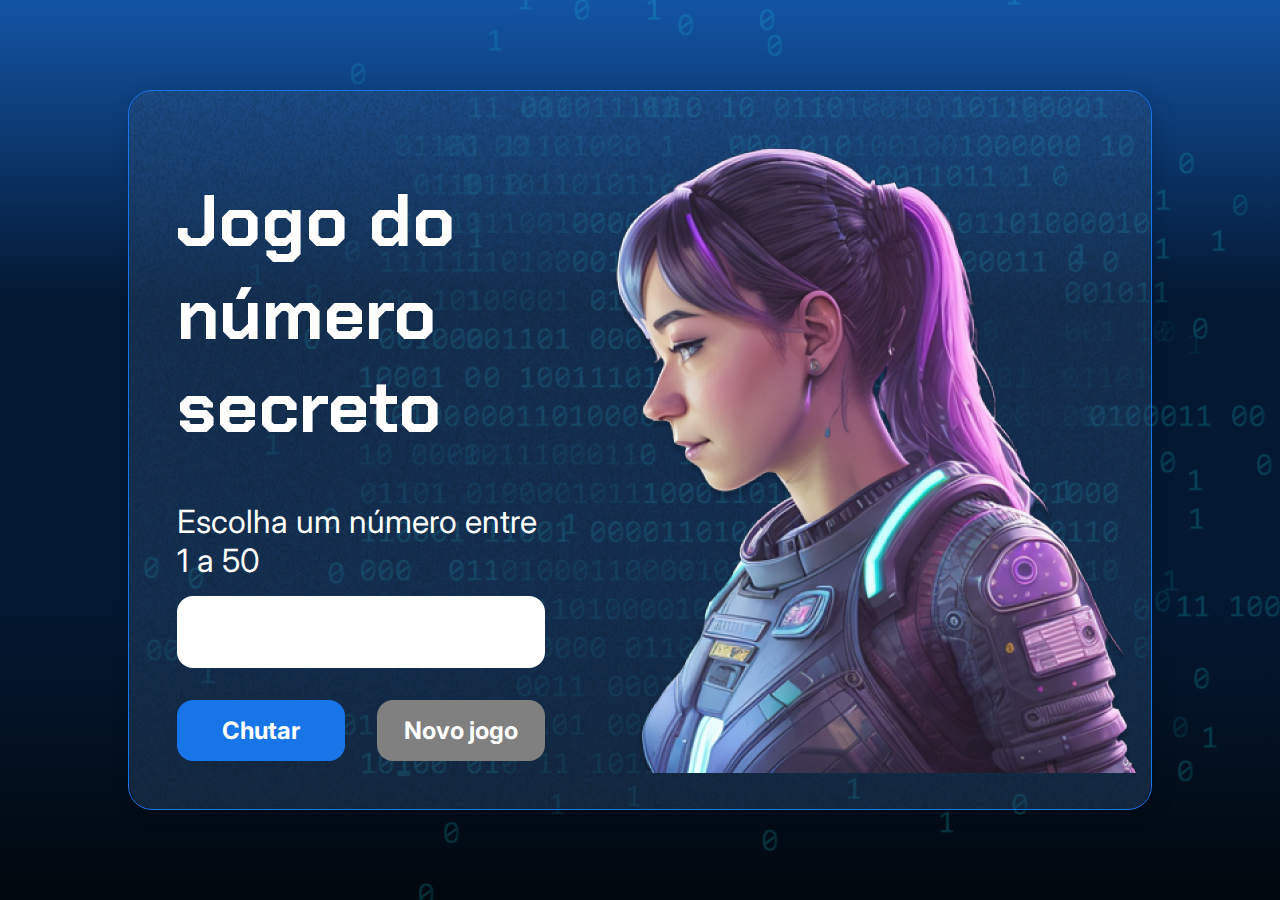
<file: 3386-git-github-projeto_inicial/index.html>
<!DOCTYPE html>
<html lang="pt-br">

<head>
    <meta charset="UTF-8">
    <meta name="viewport" content="width=device-width, initial-scale=1.0">
    <script src="https://code.responsivevoice.org/responsivevoice.js"></script>
    <link rel="preconnect" href="https://fonts.googleapis.com">
    <link rel="preconnect" href="https://fonts.gstatic.com" crossorigin>
    <link href="https://fonts.googleapis.com/css2?family=Chakra+Petch:wght@700&family=Inter:wght@400;700&display=swap"
        rel="stylesheet">
    <link rel="stylesheet" href="style.css">
    <title>JS Game</title>
</head>

<body>

    <div class="container">
        <div class="container__conteudo">
            <div class="container__informacoes">
                <div class="container__texto">
                    <h1>Adivinhe o <span class="container__texto-azul">numero secreto</span></h1>
                    <p class="texto__paragrafo">Escolha um número entre 1 a 50</p>
                </div>
                <input type="number" min="1" max="10" class="container__input">
                <div class="chute container__botoes">
                    <button onclick="verificarChute()" class="container__botao">Chutar</button>
                    <button onclick="reiniciarJogo()" id="reiniciar" class="container__botao" disabled>Novo jogo</button>
                </div>
            </div>
            <img src="./img/ia.png" alt="Uma pessoa olhando para a esquerda" class="container__imagem-pessoa" />
        </div>
    </div>




    <script src="app.js" defer></script>
</body>

</html>
</file>
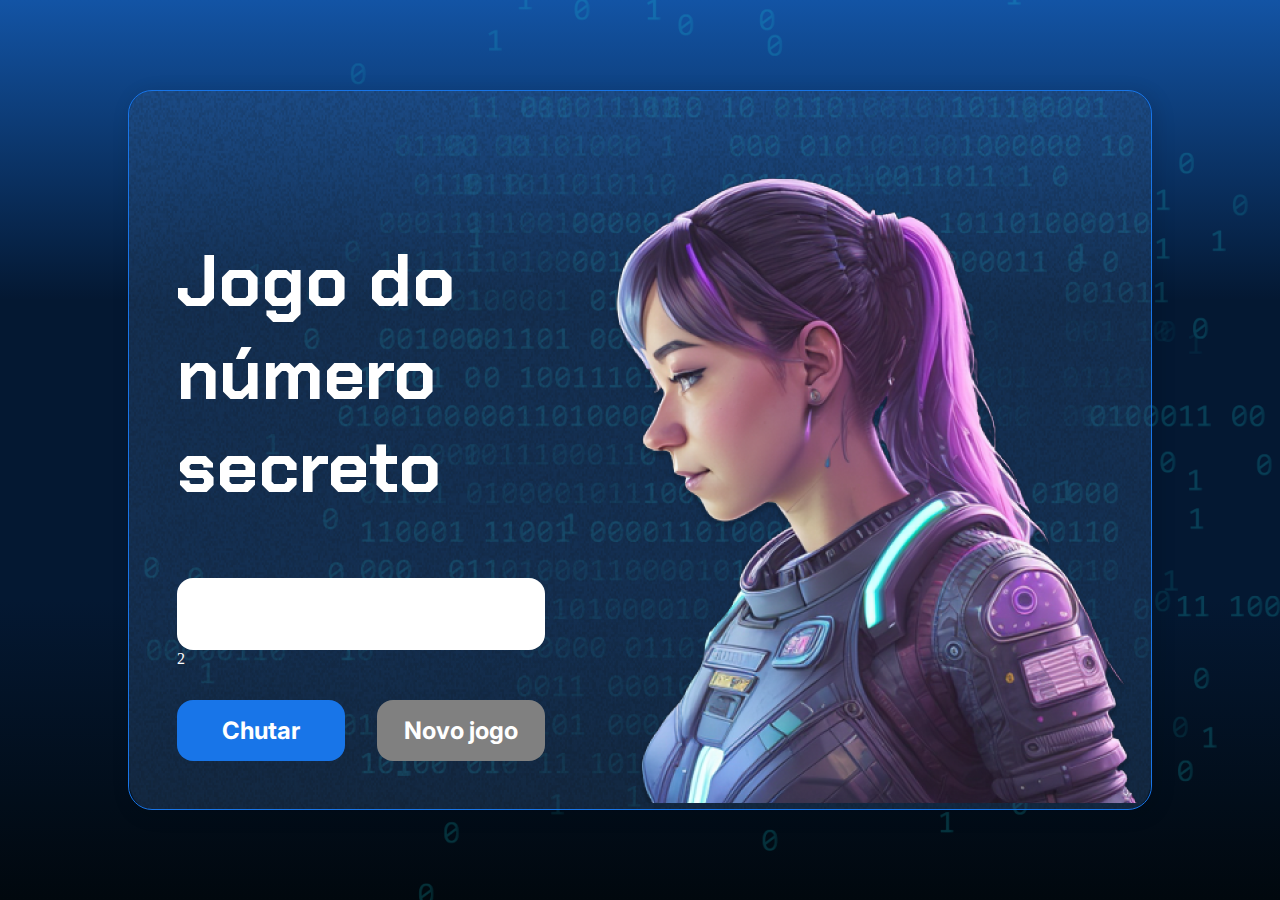
<file: js-curso-2-aula1/index.html>
<!DOCTYPE html>
<html lang="pt-br">

<head>
    <meta charset="UTF-8">
    <meta name="viewport" content="width=device-width, initial-scale=1.0">
    <script src="https://code.responsivevoice.org/responsivevoice.js"></script>
    <link rel="preconnect" href="https://fonts.googleapis.com">
    <link rel="preconnect" href="https://fonts.gstatic.com" crossorigin>
    <link href="https://fonts.googleapis.com/css2?family=Chakra+Petch:wght@700&family=Inter:wght@400;700&display=swap"
        rel="stylesheet">
    <link rel="stylesheet" href="style.css">
    <title>JS Game</title>
</head>

<body>

    <div class="container">
        <div class="container__conteudo">
            <div class="container__informacoes">
                <div class="container__texto">
                    <h1></h1>
                    <p class="texto__paragrafo"></p>
                </div>
                <input type="number" min="1" max="10" class="container__input">2
                <div class="chute container__botoes">
                    <button onclick="verificarChute()" class="container__botao">Chutar</button>
                    <button onclick="reiniciarJogo()" id="reiniciar" class="container__botao" disabled>Novo
                        jogo</button>
                </div>
            </div>
            <img src="./img/ia.png" alt="Uma pessoa olhando para a esquerda" class="container__imagem-pessoa" />
        </div>
    </div>




    <script src="app.js" defer></script>
</body>

</html>
</file>
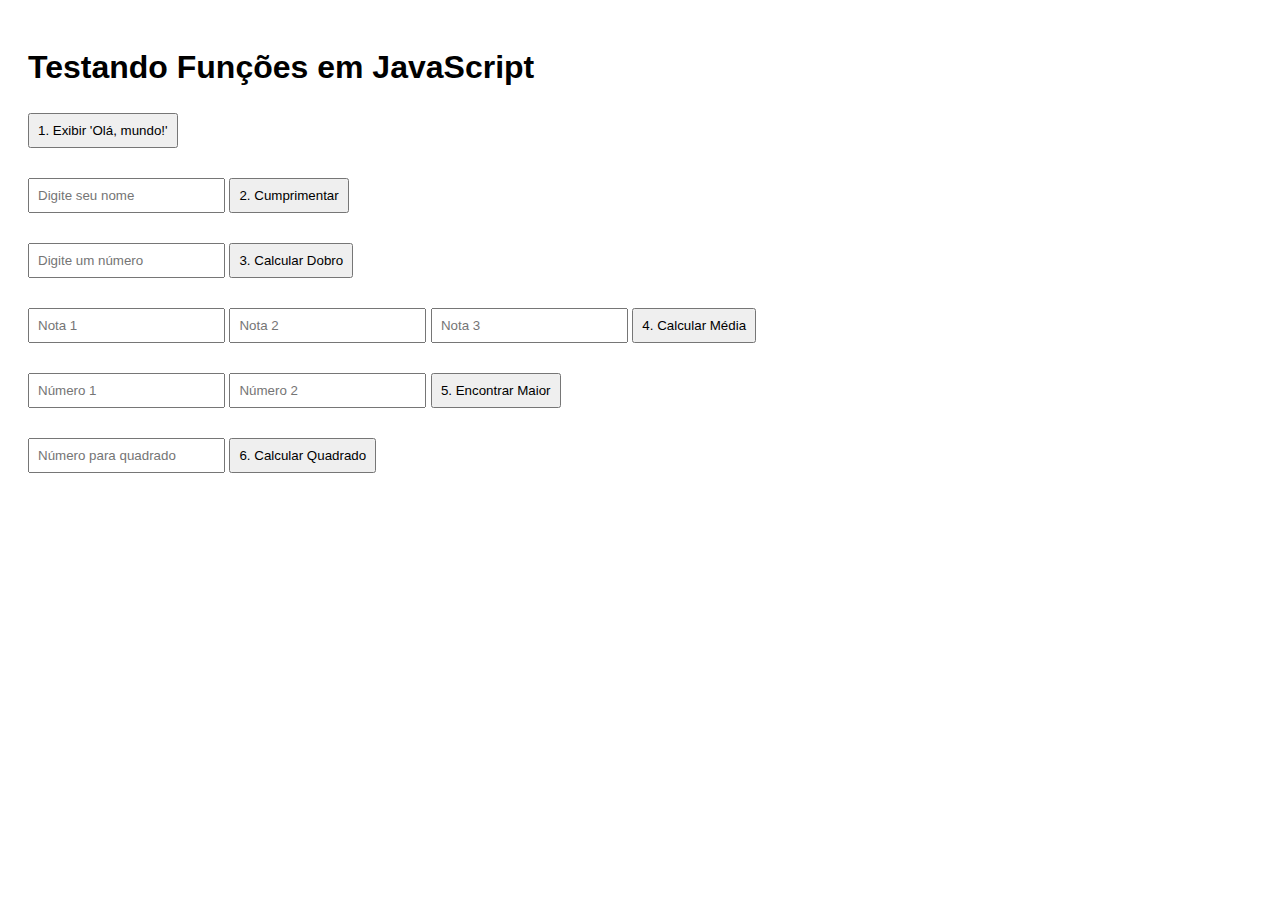
<file: meufuncoes.html>
<!DOCTYPE html>
<html lang="pt-BR">
<head>
  <meta charset="UTF-8">
  <title>Funções em JavaScript</title>
  <style>
    body {
      font-family: Arial, sans-serif;
      padding: 20px;
    }
    input, button {
      margin: 5px 0;
      padding: 8px;
    }
    .bloco {
      margin-bottom: 20px;
    }
  </style>
</head>
<body>
  <h1>Testando Funções em JavaScript</h1>

  <div class="bloco">
    <button onclick="exibirOla()">1. Exibir 'Olá, mundo!'</button>
  </div>

  <div class="bloco">
    <input type="text" id="nome" placeholder="Digite seu nome">
    <button onclick="exibirOlaNome()">2. Cumprimentar</button>
  </div>

  <div class="bloco">
    <input type="number" id="numeroDobro" placeholder="Digite um número">
    <button onclick="mostrarDobro()">3. Calcular Dobro</button>
  </div>

  <div class="bloco">
    <input type="number" id="nota1" placeholder="Nota 1">
    <input type="number" id="nota2" placeholder="Nota 2">
    <input type="number" id="nota3" placeholder="Nota 3">
    <button onclick="mostrarMedia()">4. Calcular Média</button>
  </div>

  <div class="bloco">
    <input type="number" id="num1" placeholder="Número 1">
    <input type="number" id="num2" placeholder="Número 2">
    <button onclick="mostrarMaior()">5. Encontrar Maior</button>
  </div>

  <div class="bloco">
    <input type="number" id="numeroQuadrado" placeholder="Número para quadrado">
    <button onclick="mostrarQuadrado()">6. Calcular Quadrado</button>
  </div>

  <script>
    // Funções do usuário
    function exibirOla() {
      alert("Olá, mundo!");
    }

    function exibirOlaNome() {
      const nome = document.getElementById("nome").value;
      alert(`Olá, ${nome}!`);
    }

    function calcularDobro(numero) {
      return numero * 2;
    }

    function mostrarDobro() {
      const numero = Number(document.getElementById("numeroDobro").value);
      const resultado = calcularDobro(numero);
      alert(`Dobro: ${resultado}`);
    }

    function calcularMedia(a, b, c) {
      return (a + b + c) / 3;
    }

    function mostrarMedia() {
      const n1 = Number(document.getElementById("nota1").value);
      const n2 = Number(document.getElementById("nota2").value);
      const n3 = Number(document.getElementById("nota3").value);
      const media = calcularMedia(n1, n2, n3);
      alert(`Média: ${media.toFixed(2)}`);
    }

    function encontrarMaior(a, b) {
      return a > b ? a : b;
    }

    function mostrarMaior() {
      const a = Number(document.getElementById("num1").value);
      const b = Number(document.getElementById("num2").value);
      const maior = encontrarMaior(a, b);
      alert(`Maior número: ${maior}`);
    }

    function quadrado(numero) {
      return numero * numero;
    }

    function mostrarQuadrado() {
      const numero = Number(document.getElementById("numeroQuadrado").value);
      const resultado = quadrado(numero);
      alert(`Quadrado: ${resultado}`);
    }
  </script>
</body>
</html>
</file>
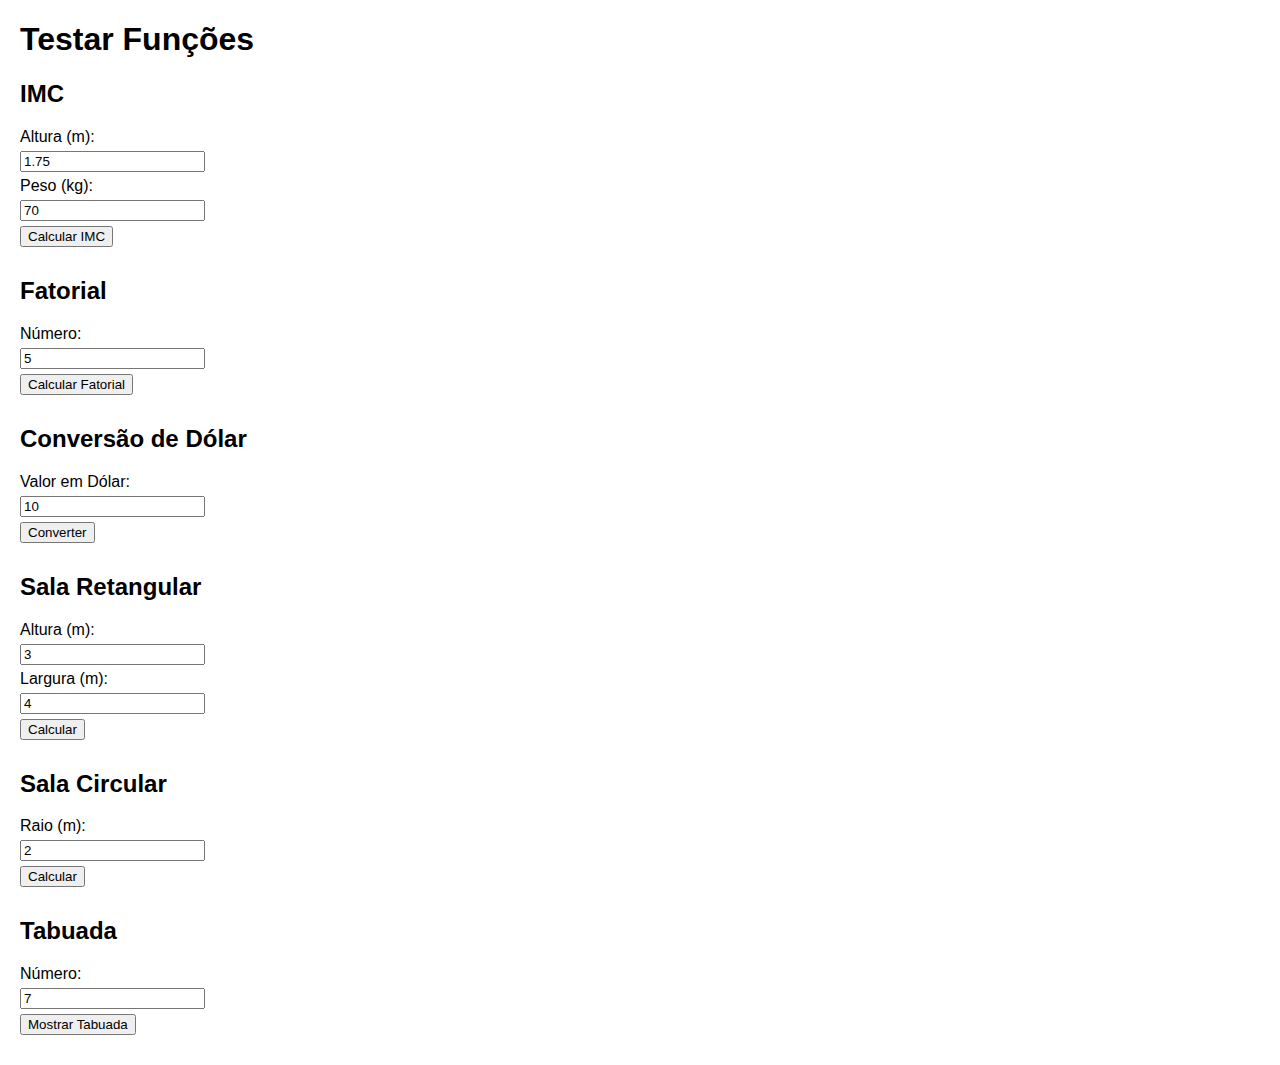
<file: meuicm.html>
<!DOCTYPE html>
<html lang="pt-BR">
<head>
  <meta charset="UTF-8">
  <title>Funções em JavaScript</title>
  <style>
    body { font-family: Arial, sans-serif; margin: 20px; }
    section { margin-bottom: 30px; }
    label, input, button { display: block; margin: 5px 0; }
    .resultado { margin-top: 10px; font-weight: bold; }
  </style>
</head>
<body>

  <h1>Testar Funções</h1>

  <!-- IMC -->
  <section>
    <h2>IMC</h2>
    <label>Altura (m): <input type="number" id="alturaIMC" step="0.01" value="1.75"></label>
    <label>Peso (kg): <input type="number" id="pesoIMC" value="70"></label>
    <button onclick="executarIMC()">Calcular IMC</button>
    <div class="resultado" id="resultadoIMC"></div>
  </section>

  <!-- Fatorial -->
  <section>
    <h2>Fatorial</h2>
    <label>Número: <input type="number" id="numeroFatorial" value="5"></label>
    <button onclick="executarFatorial()">Calcular Fatorial</button>
    <div class="resultado" id="resultadoFatorial"></div>
  </section>

  <!-- Conversão Dólar -->
  <section>
    <h2>Conversão de Dólar</h2>
    <label>Valor em Dólar: <input type="number" id="valorDolar" step="0.01" value="10"></label>
    <button onclick="executarConversao()">Converter</button>
    <div class="resultado" id="resultadoDolar"></div>
  </section>

  <!-- Sala Retangular -->
  <section>
    <h2>Sala Retangular</h2>
    <label>Altura (m): <input type="number" id="alturaRet" step="0.01" value="3"></label>
    <label>Largura (m): <input type="number" id="larguraRet" step="0.01" value="4"></label>
    <button onclick="executarSalaRetangular()">Calcular</button>
    <div class="resultado" id="resultadoRetangular"></div>
  </section>

  <!-- Sala Circular -->
  <section>
    <h2>Sala Circular</h2>
    <label>Raio (m): <input type="number" id="raioCirc" step="0.01" value="2"></label>
    <button onclick="executarSalaCircular()">Calcular</button>
    <div class="resultado" id="resultadoCircular"></div>
  </section>

  <!-- Tabuada -->
  <section>
    <h2>Tabuada</h2>
    <label>Número: <input type="number" id="numeroTabuada" value="7"></label>
    <button onclick="executarTabuada()">Mostrar Tabuada</button>
    <div class="resultado" id="resultadoTabuada"></div>
  </section>

  <script>
    function calculaIMC(altura, peso) {
      let imc = peso / (altura * altura);
      return imc.toFixed(2);
    }

    function calcularFatorial(numero) {
      if (numero === 0 || numero === 1) return 1;
      let fatorial = 1;
      for (let i = 2; i <= numero; i++) {
        fatorial *= i;
      }
      return fatorial;
    }

    function converterDolarParaReal(valorEmDolar) {
      let cotacaoDolar = 4.80;
      let valorEmReais = valorEmDolar * cotacaoDolar;
      return valorEmReais.toFixed(2);
    }

    function calcularAreaPerimetroSalaRetangular(altura, largura) {
      let area = altura * largura;
      let perimetro = 2 * (altura + largura);
      return {
        area: area.toFixed(2),
        perimetro: perimetro.toFixed(2)
      };
    }

    function calcularAreaPerimetroSalaCircular(raio) {
      let area = Math.PI * raio * raio;
      let perimetro = 2 * Math.PI * raio;
      return {
        area: area.toFixed(2),
        perimetro: perimetro.toFixed(2)
      };
    }

    function mostrarTabuada(numero) {
      let tabuada = '';
      for (let i = 1; i <= 10; i++) {
        let resultado = numero * i;
        tabuada += `${numero} x ${i} = ${resultado}<br>`;
      }
      return tabuada;
    }

    function executarIMC() {
      const altura = parseFloat(document.getElementById("alturaIMC").value);
      const peso = parseFloat(document.getElementById("pesoIMC").value);
      const imc = calculaIMC(altura, peso);
      document.getElementById("resultadoIMC").textContent = `IMC: ${imc}`;
    }

    function executarFatorial() {
      const numero = parseInt(document.getElementById("numeroFatorial").value);
      const resultado = calcularFatorial(numero);
      document.getElementById("resultadoFatorial").textContent = `Fatorial de ${numero}: ${resultado}`;
    }

    function executarConversao() {
      const valor = parseFloat(document.getElementById("valorDolar").value);
      const convertido = converterDolarParaReal(valor);
      document.getElementById("resultadoDolar").textContent = `Valor em reais: R$ ${convertido}`;
    }

    function executarSalaRetangular() {
      const altura = parseFloat(document.getElementById("alturaRet").value);
      const largura = parseFloat(document.getElementById("larguraRet").value);
      const { area, perimetro } = calcularAreaPerimetroSalaRetangular(altura, largura);
      document.getElementById("resultadoRetangular").textContent =
        `Área: ${area} m² | Perímetro: ${perimetro} m`;
    }

    function executarSalaCircular() {
      const raio = parseFloat(document.getElementById("raioCirc").value);
      const { area, perimetro } = calcularAreaPerimetroSalaCircular(raio);
      document.getElementById("resultadoCircular").textContent =
        `Área: ${area} m² | Perímetro: ${perimetro} m`;
    }

    function executarTabuada() {
      const numero = parseInt(document.getElementById("numeroTabuada").value);
      const tabuada = mostrarTabuada(numero);
      document.getElementById("resultadoTabuada").innerHTML = tabuada;
    }
  </script>
</body>
</html>
</file>
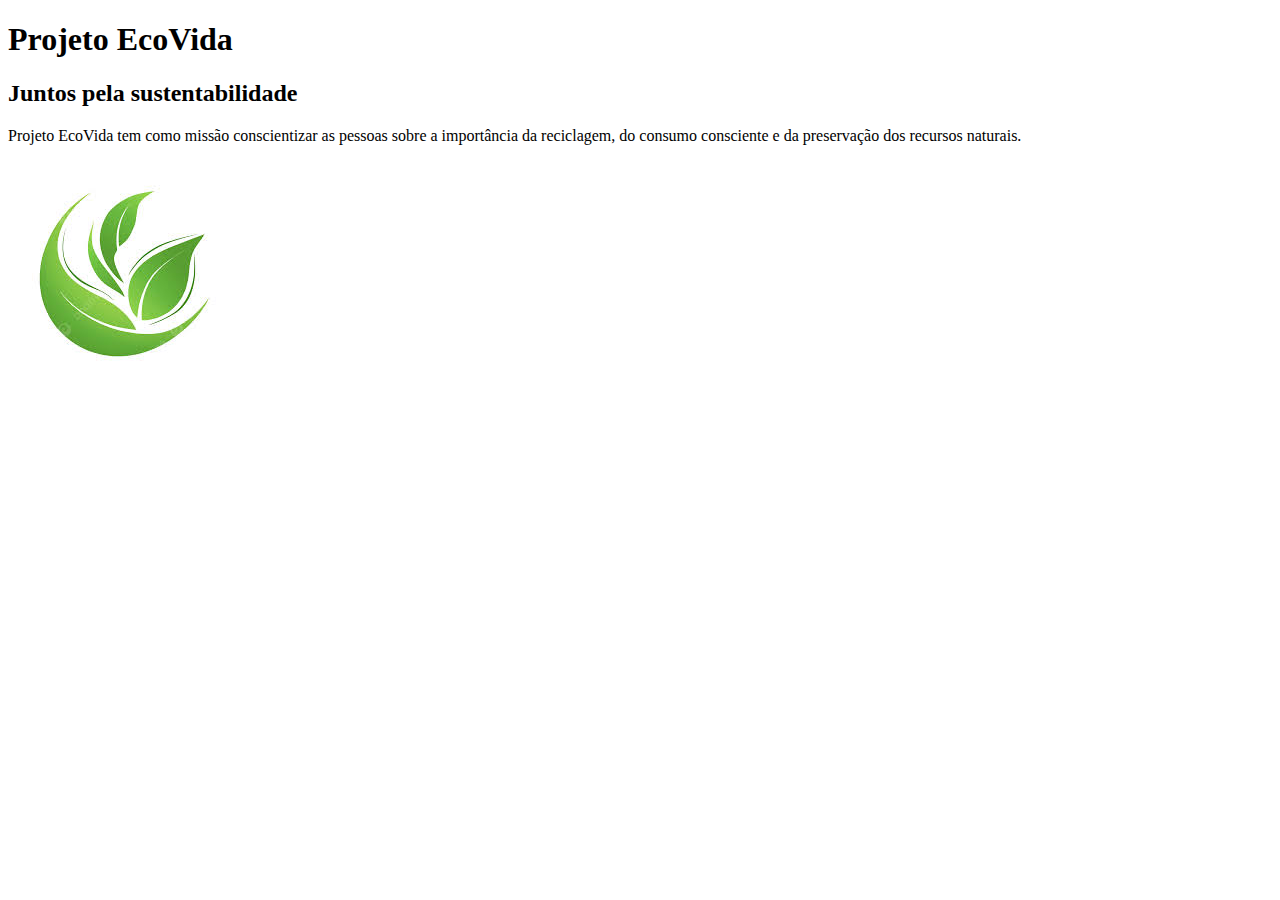
<file: HTML-CSS/meusite.html>
<!DOCTYPE html>
<html lang="pt-br">

<head>
    <meta charset="UTF-8">
    <title>Projeto EcoVida</title>
    <script>
    let originalTitle = document.title;
    let blinkTitle = "🔔 Nova notificação!";
    let isOriginal = true;
    setInterval(() => {
      document.title = isOriginal ? blinkTitle : originalTitle;
      isOriginal = !isOriginal;
    }, 1000);
  </script>
</head>

<body>
    <h1>Projeto EcoVida</h1>
    <h2>Juntos pela sustentabilidade</h2>
    <p>Projeto EcoVida tem como missão conscientizar as pessoas sobre a importância da reciclagem, do consumo consciente
        e da preservação dos recursos naturais.</p>

    <img src="ecovida.png" alt="Logo do Projeto EcoVida com uma folha verde simbolizando sustentabilidade">
</body>

</html>
</file>
<file: 3386-git-github-projeto_inicial/style.css>
* {
    box-sizing: border-box;
    margin: 0;
    padding: 0;
    color: white;
}

body {
    background: linear-gradient(#1354A5 0%, #041832 33.33%, #041832 66.67%, #01080E 100%);
    height: 100vh;
    display: flex;
    align-items: center;
    justify-content: center;
}


body::before {
    background-image: url("img/code.png");
    background-repeat: no-repeat;
    background-position: right;
    content: "";
    display: block;
    position: absolute;
    width: 100%;
    height: 100%;
    opacity: 0.4;
}

.container {
    width: 80%;
    height: 80%;
    display: flex;
    align-items: center;
    justify-content: space-between;
    border-radius: 24px;
    border: 1px solid #1875E8;
    box-shadow: 4px 4px 20px 0px rgba(1, 8, 14, 0.15);
    background-image: url("img/Ruido.png");
    background-size: 100% 100%;
    position: relative;
}


.container__conteudo {
    display: flex;
    align-items: center;
    position: absolute;
    bottom: 0;
}

.container__informacoes {
    flex: 1;
    padding: 3rem;
}

.container__botao {
    border-radius: 16px;
    background: #1875E8;
    padding: 16px 24px;
    width: 100%;
    font-size: 24px;
    font-weight: 700;
    border: none;
    margin-top: 2rem;
}

.container__texto {
    margin: 16px 0 16px 0;
}

.container__texto-azul {
    color: #1875E8;
}

.container__input {
    width: 100%;
    height: 72px;
    border-radius: 16px;
    background-color: #FFF;
    border: none;
    color: #1875E8;
    padding: 2rem;
    font-size: 24px;
    font-weight: 700;
    font-family: 'Inter', sans-serif;
}

.container__botoes {
    display: flex;
    gap: 2em;
}

h1 {
    font-family: 'Chakra Petch', sans-serif;
    font-size: 72px;
    padding-bottom: 3rem;
}

p,
button {
    font-family: 'Inter', sans-serif;
}

.texto__paragrafo {
    font-size: 32px;
    font-weight: 400;
}

button:disabled {
    background-color: gray;
}

@media screen and (max-width: 1250px) {

    h1 {
        font-size: 50px;
    }

    .container__botao {
        font-size: 16px;
    }


    .texto__paragrafo {
        font-size: 24px;
    }

    .container__imagem-pessoa {
        display: none;
    }

    .container__conteudo {
        display: block;
        position: inherit;
    }

    .container__informacoes {
        padding: 1rem
    }
}
</file>
<file: js-curso-2-aula1/style.css>
* {
    box-sizing: border-box;
    margin: 0;
    padding: 0;
    color: white;
}

body {
    background: linear-gradient(#1354A5 0%, #041832 33.33%, #041832 66.67%, #01080E 100%);
    height: 100vh;
    display: flex;
    align-items: center;
    justify-content: center;
}


body::before {
    background-image: url("img/code.png");
    background-repeat: no-repeat;
    background-position: right;
    content: "";
    display: block;
    position: absolute;
    width: 100%;
    height: 100%;
    opacity: 0.4;
}

.container {
    width: 80%;
    height: 80%;
    display: flex;
    align-items: center;
    justify-content: space-between;
    border-radius: 24px;
    border: 1px solid #1875E8;
    box-shadow: 4px 4px 20px 0px rgba(1, 8, 14, 0.15);
    background-image: url("img/Ruido.png");
    background-size: 100% 100%;
    position: relative;
}


.container__conteudo {
    display: flex;
    align-items: center;
    position: absolute;
    bottom: 0;
}

.container__informacoes {
    flex: 1;
    padding: 3rem;
}

.container__botao {
    border-radius: 16px;
    background: #1875E8;
    padding: 16px 24px;
    width: 100%;
    font-size: 24px;
    font-weight: 700;
    border: none;
    margin-top: 2rem;
}

.container__texto {
    margin: 16px 0 16px 0;
}

.container__texto-azul {
    color: #1875E8;
}

.container__input {
    width: 100%;
    height: 72px;
    border-radius: 16px;
    background-color: #FFF;
    border: none;
    color: #1875E8;
    padding: 2rem;
    font-size: 24px;
    font-weight: 700;
    font-family: 'Inter', sans-serif;
}

.container__botoes {
    display: flex;
    gap: 2em;
}

h1 {
    font-family: 'Chakra Petch', sans-serif;
    font-size: 72px;
    padding-bottom: 3rem;
}

p,
button {
    font-family: 'Inter', sans-serif;
}

.texto__paragrafo {
    font-size: 32px;
    font-weight: 400;
}

button:disabled {
    background-color: gray;
}

@media screen and (max-width: 1250px) {

    h1 {
        font-size: 50px;
    }

    .container__botao {
        font-size: 16px;
    }


    .texto__paragrafo {
        font-size: 24px;
    }

    .container__imagem-pessoa {
        display: none;
    }

    .container__conteudo {
        display: block;
        position: inherit;
    }

    .container__informacoes {
        padding: 1rem
    }
}
</file>
